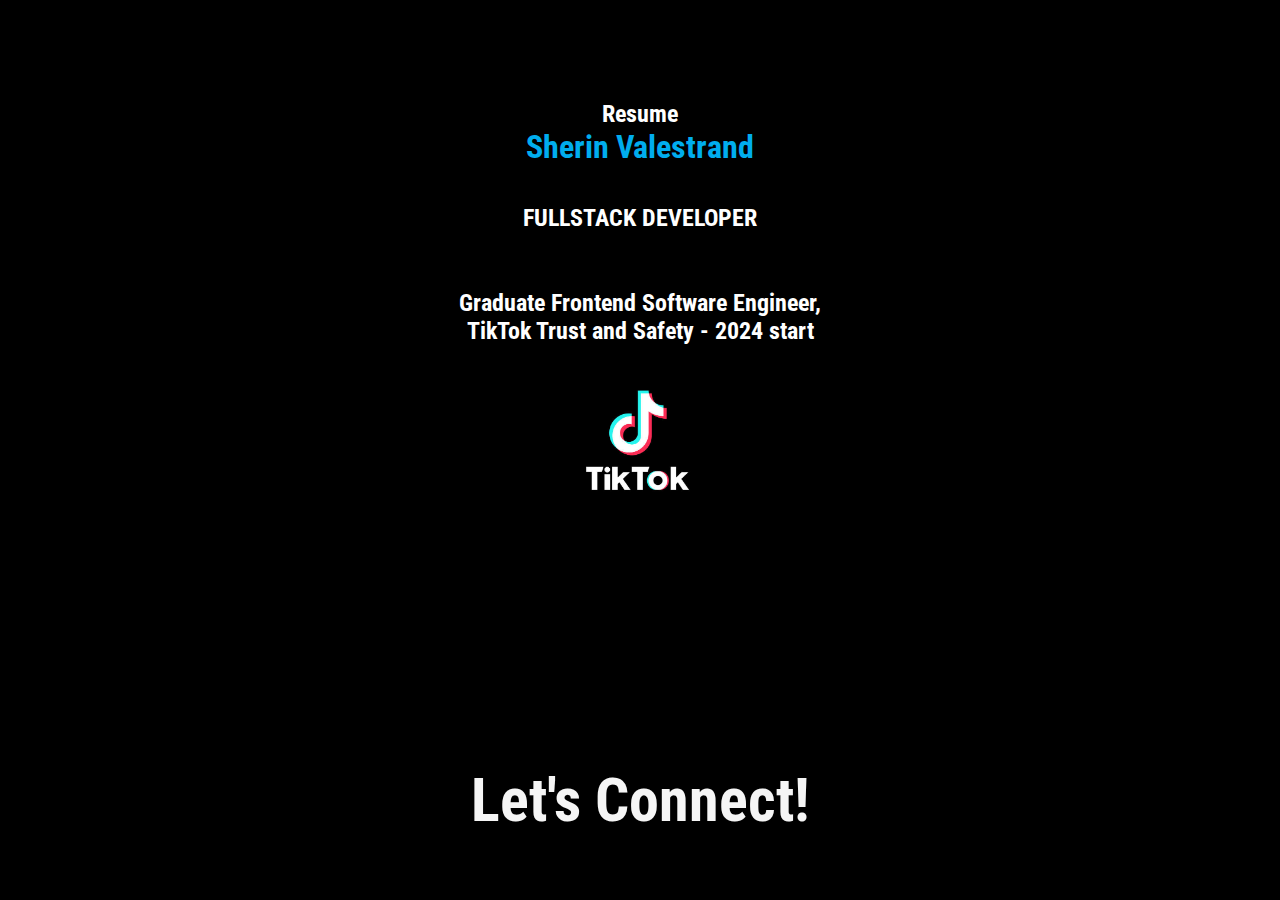
<file: index.html>
<!DOCTYPE html>
<html lang="en">

<head>
    <meta charset="UTF-8">
    <meta name="viewport" content="width=device-width, initial-scale=1.0">
    <title>CV - Sherin Valestrand</title>
    <link rel="stylesheet" href="index.css">
    <link rel="stylesheet" href="https://use.fontawesome.com/releases/v5.14.0/css/all.css"
        integrity="sha384-HzLeBuhoNPvSl5KYnjx0BT+WB0QEEqLprO+NBkkk5gbc67FTaL7XIGa2w1L0Xbgc" crossorigin="anonymous">
    <link rel="preconnect" href="https://fonts.gstatic.com">
    <link
        href="https://fonts.googleapis.com/css2?family=Roboto+Condensed:ital,wght@0,300;0,400;0,700;1,300;1,400&display=swap"
        rel="stylesheet">
</head>

<body>
   
        <header>
            <a href="./start.html">
                <h2>Resume</h2>
                <h1>Sherin Valestrand</h1>
                <br><br>
                <h2>FULLSTACK DEVELOPER</h2><br><br>
               <br> 
                <h2>
                    Graduate Frontend Software Engineer, <br> TikTok Trust and Safety - 2024 start
                </h2>
                <br>
                <img id="pic" src="./tiktok.png"></img>
                <br>
                <h2><i class="fas fa-mouse-pointer"></i></h2>
                
               
            </a>
        </header>
   

    <footer>
        <a id="white" href="./start.html">Let's Connect!</a>
    </footer>
</body>

</html>
</file>
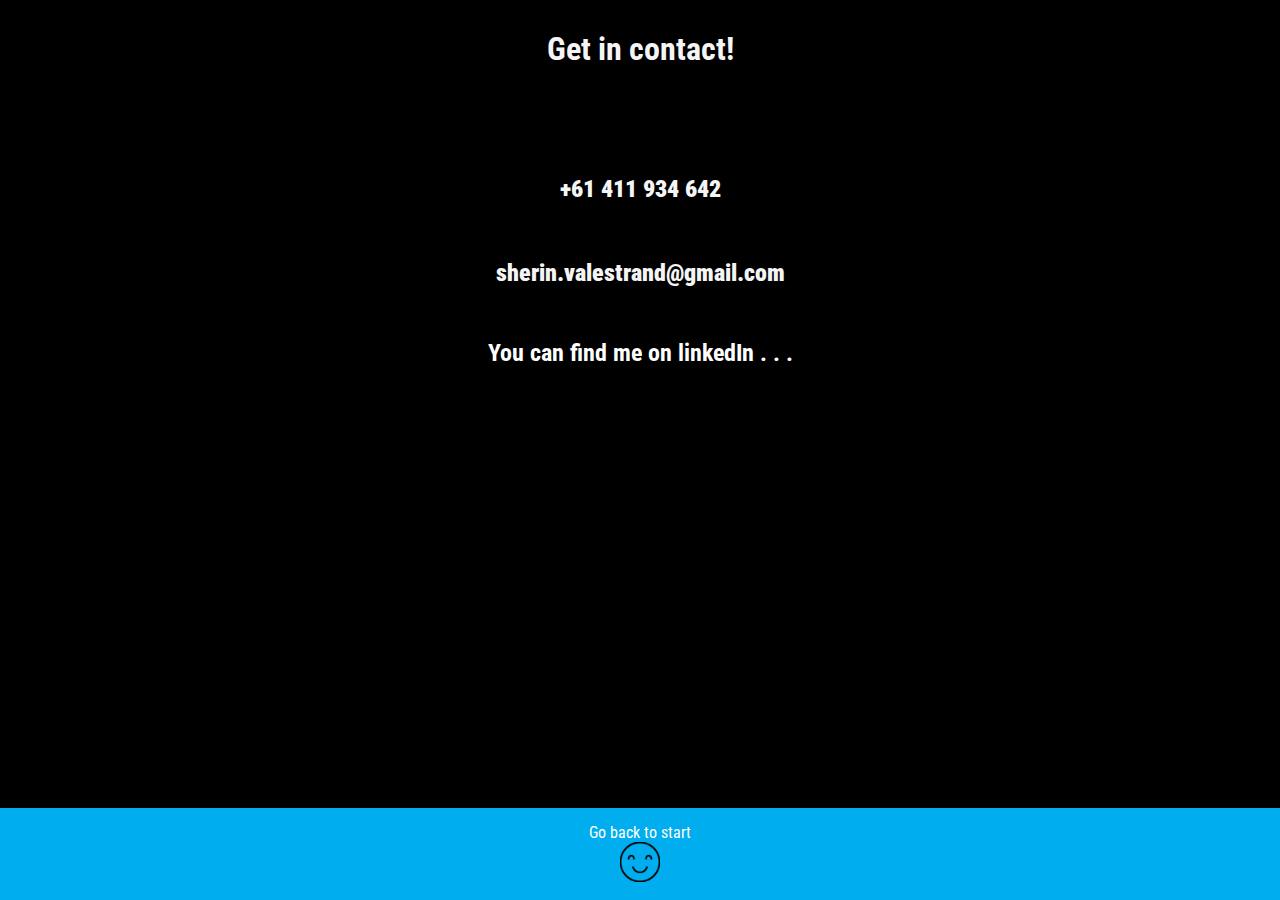
<file: contact.html>
<!DOCTYPE html>
<html lang="en">
<head>
    <meta charset="UTF-8">
    <meta name="viewport" content="width=device-width, initial-scale=1.0">
    <title>Contact Me!</title>

    <link rel="stylesheet" href="https://use.fontawesome.com/releases/v5.14.0/css/all.css" integrity="sha384-HzLeBuhoNPvSl5KYnjx0BT+WB0QEEqLprO+NBkkk5gbc67FTaL7XIGa2w1L0Xbgc" crossorigin="anonymous">
    <link rel="preconnect" href="https://fonts.gstatic.com">
    <link href="https://fonts.googleapis.com/css2?family=Roboto+Condensed:ital,wght@0,300;0,400;0,700;1,300;1,400&display=swap" rel="stylesheet">
    <link rel="stylesheet" href="./contact.css">
    <link rel="stylesheet" href="https://use.fontawesome.com/releases/v5.14.0/css/all.css" integrity="sha384-HzLeBuhoNPvSl5KYnjx0BT+WB0QEEqLprO+NBkkk5gbc67FTaL7XIGa2w1L0Xbgc" crossorigin="anonymous">

</head>
<body id="img">
   <header>
       <h1>Get in contact! <i class="far fa-paper-plane"></i></h1>
</header>
<main id="pic">
    <br><br>
    <h2>
<i class="fas fa-phone-square-alt"></i>
<br>
    <b> +61 411 934 642</b>
   
<br><br> 
    <i class="far fa-envelope"></i> <br>
   
    <b>sherin.valestrand@gmail.com</b>
    <br><br>
    <a href="https://www.linkedin.com/in/sherin-valestrand-bb9a9b1bb/?originalSubdomain=se">
    <i class="fab fa-linkedin"></i>
    <p> You can find me on linkedIn . . .  <i class="fas fa-mouse-pointer"></i></p
    ></a>
<br>

</h2>

<div class="main"></div> 
</main>


<footer>
    <a href="./start.html">Go back to start <br>
    <img src="./smiley.png" alt="" style="width: 5%;">
  </a>
</footer>
</body>
</html>
</file>
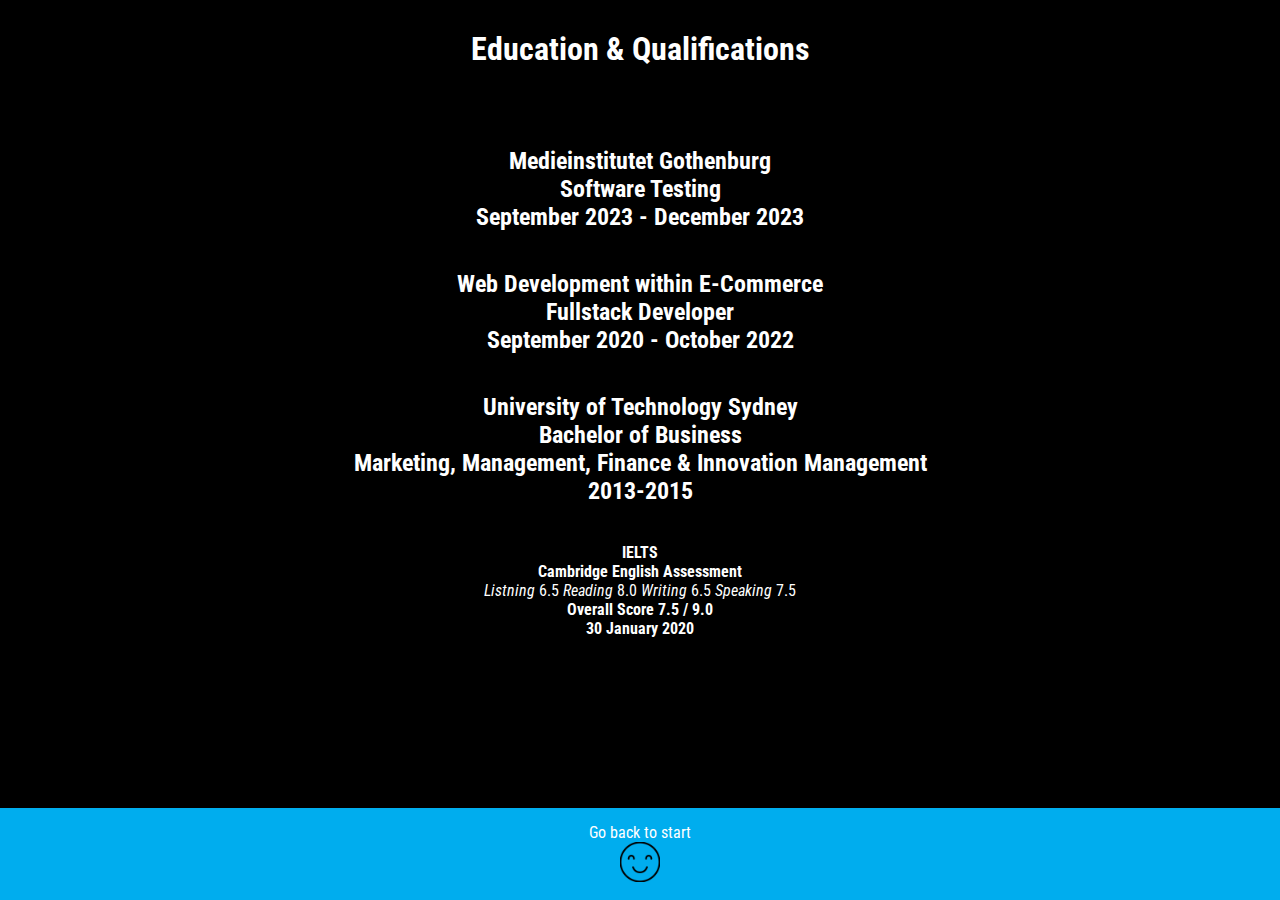
<file: education.html>
<!DOCTYPE html>
<html lang="en">
<head>
    <meta charset="UTF-8">
    <meta name="viewport" content="width=device-width, initial-scale=1.0">
    <title>Education & Qualifications</title>
    <link rel="stylesheet" href="./education.css">
    <link rel="stylesheet" href="https://use.fontawesome.com/releases/v5.14.0/css/all.css" integrity="sha384-HzLeBuhoNPvSl5KYnjx0BT+WB0QEEqLprO+NBkkk5gbc67FTaL7XIGa2w1L0Xbgc" crossorigin="anonymous">
    <link rel="preconnect" href="https://fonts.gstatic.com">
    <link href="https://fonts.googleapis.com/css2?family=Roboto+Condensed:ital,wght@0,300;0,400;0,700;1,300;1,400&display=swap" rel="stylesheet">
</head>
<body>
<main>
    <div class="center"> 
        <h1 class="margin">Education & Qualifications</h1>
    </div>
     <br><br>
    <div>
        <a class="greenHover center" href="https://medieinstitutet.se/utbildningar/mjukvarutestning/">
            <h2 id="noMargin">
                Medieinstitutet Gothenburg <br> 
                Software Testing <br>
                September 2023 -  December 2023 <br>
                <i class="fas fa-graduation-cap"></i>
            </h2>
        </a>
    </div>
    <br>
    <div>
        <a class="greenHover center" href="https://medieinstitutet.se/utbildningar/webbutvecklare-inom-e-handel/">
            <h2 id="noMargin">
                Web Development within E-Commerce <br>
                Fullstack Developer <br>
                September 2020 -  October 2022 <br>
                <i class="fas fa-graduation-cap"></i>
            </h2>
        </a>
    </div>
  
   <br>
    <div>
        <a class="blueHover center" href="https://www.uts.edu.au/about/uts-business-school">
            <h2 id="noMargin">
                University of Technology Sydney <br> 
                Bachelor of Business <br> 
                Marketing, Management, Finance & Innovation Management <br>
                2013-2015 <br>
                <i class="fas fa-graduation-cap"></i>
            </h2>
        </a>
    </div>  
<br><br>
    <div class="center">
        <a href="https://www.ielts.org/for-test-takers/results">
            <b>IELTS</b><br>
            <b>Cambridge English Assessment</b><br>
            <em>Listning</em> 6.5 <em>Reading</em> 8.0 <em>Writing</em> 6.5 <em>Speaking</em> 7.5
            <br>
            <b>Overall Score 7.5 / 9.0</b><br>
            <b>30 January 2020</b>
        </a>
    </div>
</main>
 
<footer>
    <a href="./start.html">Go back to start <br>
    <img src="./smiley.png" alt="" style="width: 5%;">
  </a>
</footer>
</body>
</html>
</file>
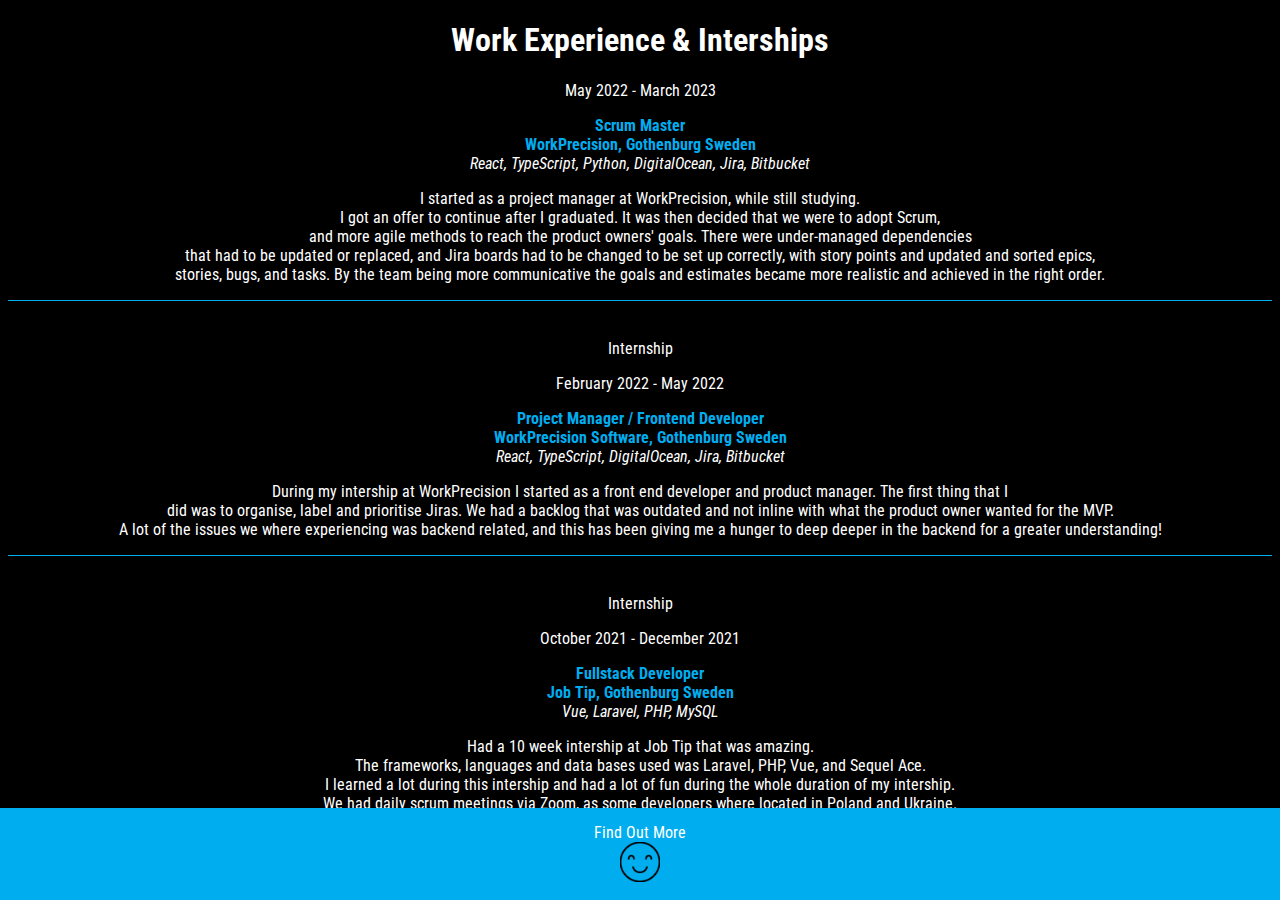
<file: experience.html>
<!DOCTYPE html>
<html lang="en">
<head>
    <meta charset="UTF-8">
    <meta name="viewport" content="width=device-width, initial-scale=1.0">
    <title>Experience</title>
  
    <link rel="stylesheet" href="./experience.css">
    <link rel="stylesheet" href="https://use.fontawesome.com/releases/v5.14.0/css/all.css" integrity="sha384-HzLeBuhoNPvSl5KYnjx0BT+WB0QEEqLprO+NBkkk5gbc67FTaL7XIGa2w1L0Xbgc" crossorigin="anonymous">
    <link rel="preconnect" href="https://fonts.gstatic.com">
    <link href="https://fonts.googleapis.com/css2?family=Roboto+Condensed:ital,wght@0,300;0,400;0,700;1,300;1,400&display=swap" rel="stylesheet">
    
    
</head>
<body>
  <div class="center">
    <h1>Work Experience & Interships</h1>
</div>
 

        <p>May 2022 - March 2023 </p>
        <b class="blue">Scrum Master <br> WorkPrecision, Gothenburg Sweden</b> <br>
        <em>React, TypeScript, Python, DigitalOcean, Jira, Bitbucket </em>
        <p>I started as a project manager at WorkPrecision, while still studying.<br> I got an offer to continue after I graduated. It was then decided that we were to adopt Scrum,<br> and more agile methods to reach the product owners' goals. 
          
          There were under-managed dependencies<br> that had to be updated or replaced, and Jira boards had to be changed to be set up correctly, with story points and updated and sorted epics,<br> stories, bugs, and tasks. By the team being more communicative the goals and estimates became more realistic and achieved in the right order. 
        </p>
        <div class="line"></div> 
        <br><br>
        <div>Internship</div>
          <p>February 2022 - May 2022</p>
          <b class="blue">Project Manager / Frontend Developer <br>WorkPrecision Software, Gothenburg Sweden</b> <br>
          <em>React, TypeScript, DigitalOcean, Jira, Bitbucket </em>
          <p>During my intership at WorkPrecision I started as a front end developer and product manager. The first thing that I <br>did was to organise, label and prioritise Jiras. We had a backlog that was outdated and not inline with what the product owner wanted for the MVP. <br>
          A lot of the issues we where experiencing was backend related, and this has been giving me a hunger to deep deeper in the backend for a greater understanding!
          </p>
          <div class="line"></div> 
          <br><br>  
          <div>Internship</div>    
            <p>October 2021 - December 2021</p>
            <b class="blue"> Fullstack Developer <br> Job Tip, Gothenburg Sweden</b><br>
            <em>Vue, Laravel, PHP, MySQL</em>
            <p>Had a 10 week intership at Job Tip that was amazing. <br> The frameworks, languages and data bases used was Laravel, PHP, Vue, and Sequel Ace.
              <br>I learned a lot during this intership and had a lot of fun during the whole duration of my intership. 
              <br>We had daily scrum meetings via Zoom, as some developers where located in Poland and Ukraine. 
            </p>
            <div class="line"></div>   
           
         
   
        </div>
<div class="main"></div>
<footer>
    <a href="./start.html">Find Out More <br>
    <img src="./smiley.png" alt="" style="width: 5%;">
  </a>
</footer>
</body>
</html>
</file>
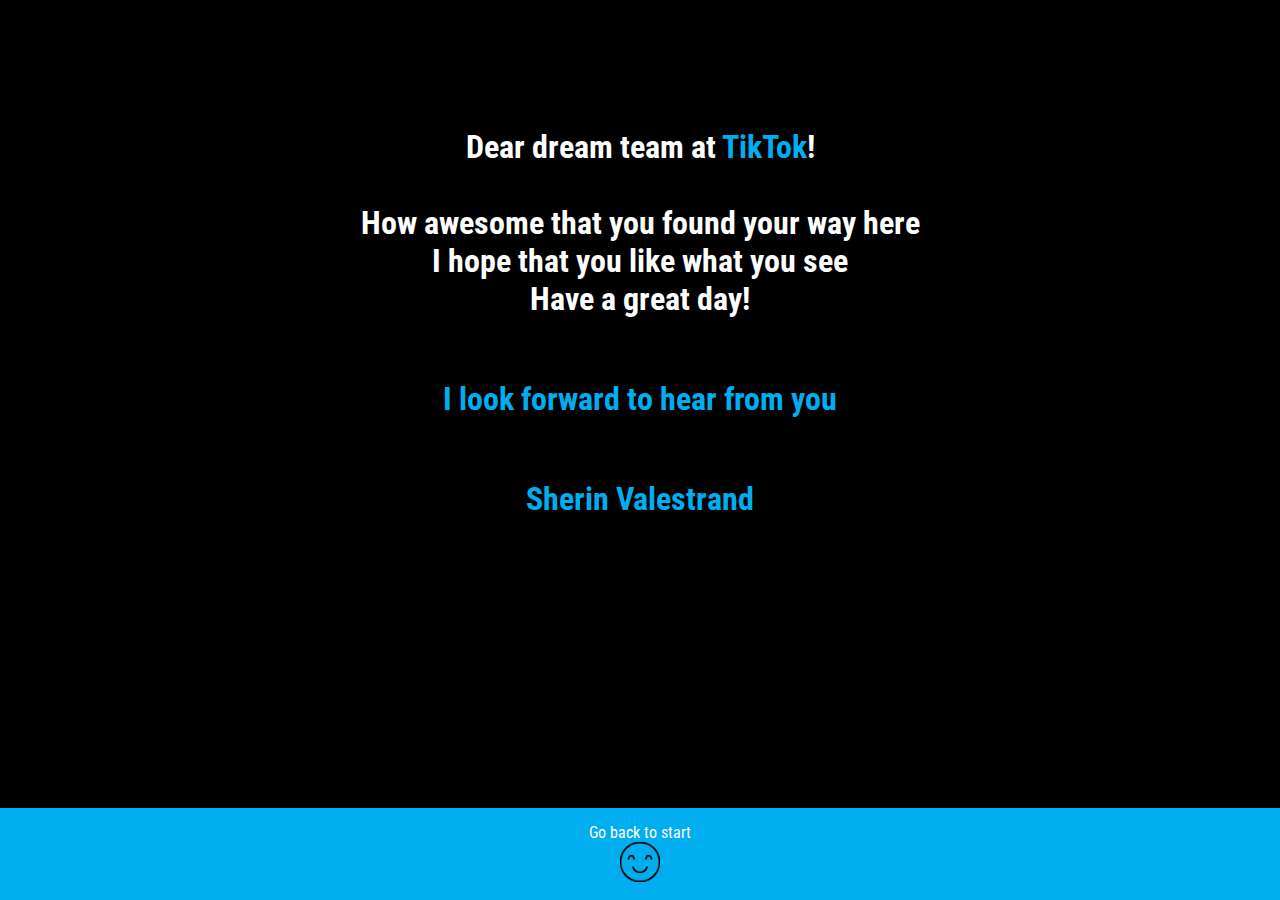
<file: profil.html>
<!DOCTYPE html>
<html lang="en">
<head>
    <meta charset="UTF-8">
    <meta name="viewport" content="width=device-width, initial-scale=1.0">
    <title>Profil</title>
   
    <link rel="stylesheet" href="./profil.css">
    <link rel="stylesheet" href="https://use.fontawesome.com/releases/v5.14.0/css/all.css" integrity="sha384-HzLeBuhoNPvSl5KYnjx0BT+WB0QEEqLprO+NBkkk5gbc67FTaL7XIGa2w1L0Xbgc" crossorigin="anonymous">
    <link rel="preconnect" href="https://fonts.gstatic.com">
    <link href="https://fonts.googleapis.com/css2?family=Roboto+Condensed:ital,wght@0,300;0,400;0,700;1,300;1,400&display=swap" rel="stylesheet">
</head>
<body id="profilBakgrund">

<div class="mainDiv">
  <main>
    <section>
        <br><br><br>
        <h1>Dear dream team at <span id="green">TikTok</span>!
            <i class="far fa-grin-beam"></i>
            <br><br> 
        How awesome that you found your way here <br> 
        I hope that you like what you see <br> 
        Have a great day!</h1><br>
        <h1 id="green">I look forward to hear from you</h1>
        <h1><i class="fas fa-sun"></i></h1><br>
        <h1 id="green">Sherin Valestrand</h1>

    </section> 
</main>


<footer>
    <a href="./start.html"> Go back to start<br>
    <img src="./smiley.png" alt="" style="width: 5%;">
  </a>
</footer>
</body>
</html>
</file>
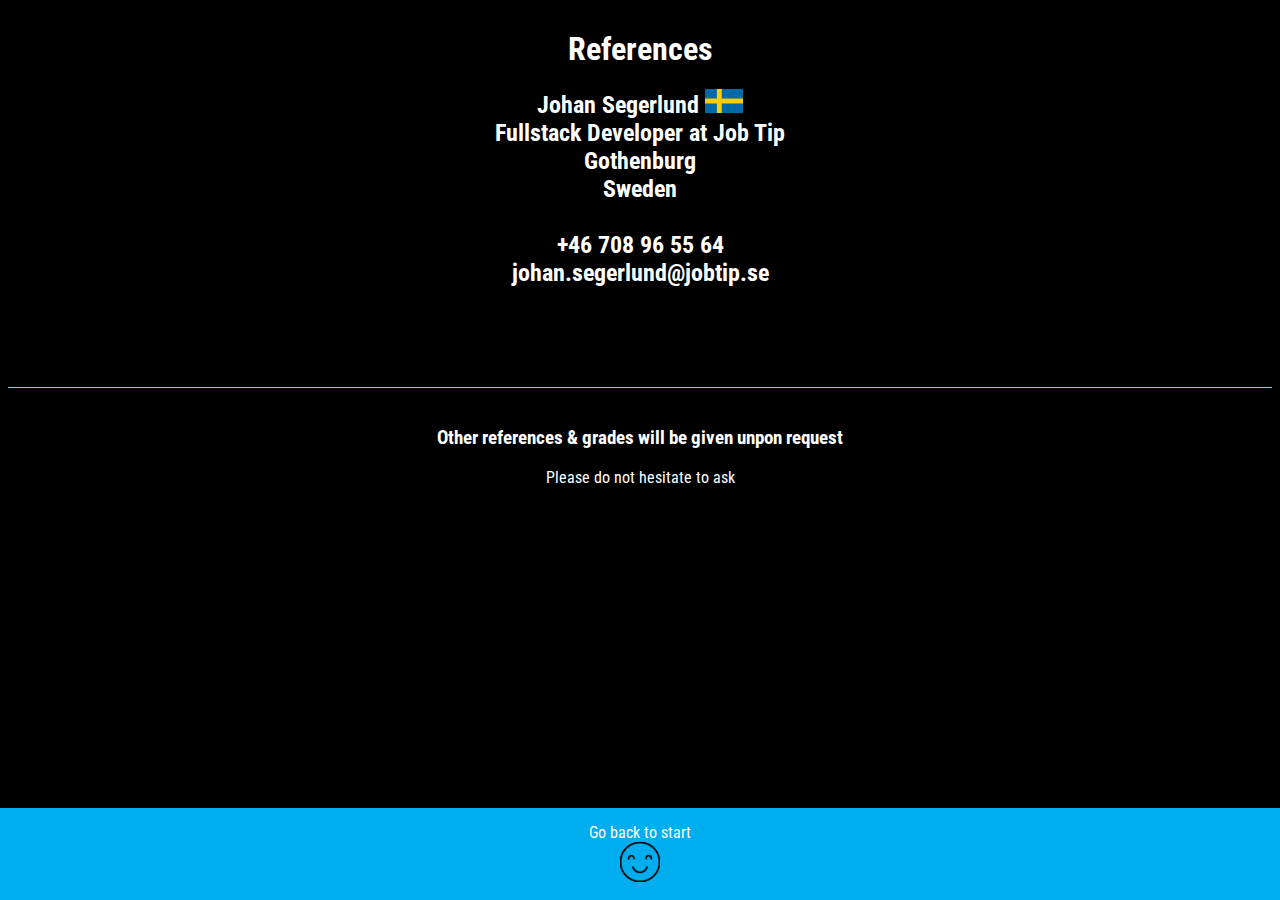
<file: references.html>
<!DOCTYPE html>
<html lang="en">
<head>
    <meta charset="UTF-8">
    <meta name="viewport" content="width=device-width, initial-scale=1.0">
    <title>References</title>
    <link rel="stylesheet" href="./references.css">
    <link rel="stylesheet" href="https://use.fontawesome.com/releases/v5.14.0/css/all.css" integrity="sha384-HzLeBuhoNPvSl5KYnjx0BT+WB0QEEqLprO+NBkkk5gbc67FTaL7XIGa2w1L0Xbgc" crossorigin="anonymous">
    <link rel="preconnect" href="https://fonts.gstatic.com">
    <link href="https://fonts.googleapis.com/css2?family=Roboto+Condensed:ital,wght@0,300;0,400;0,700;1,300;1,400&display=swap" rel="stylesheet">
    
</head>
<body>
    <main>
        <div class="reference center">
            <h1>References</h1>
            <a href="http://jobtip.com">
                <h2>Johan Segerlund <img src="./swe.png" alt="" style="height: 50%;" width="3%" margin-left="4px">
                <br>
            Fullstack Developer at Job Tip <br> Gothenburg<br> 
            Sweden<br><br>
            <i class="fas fa-phone-square-alt"></i> +46 708 96 55 64 <br>
            <i class="far fa-envelope"></i> johan.segerlund@jobtip.se


            </h2></a>
        </div>
    <div class="line"></div>
        <br>
        <div id="space" class="center"> 
            <h3>Other references & grades will be given unpon request</h3>
            <p>Please do not hesitate to ask</p>
        </div>

    <div class="main"></div> 
</main>

<footer>
    <a href="./start.html">Go back to start <br>
    <img src="./smiley.png" alt="" style="width: 5%;">
  </a>
</footer>  
</body>
</html>
</file>
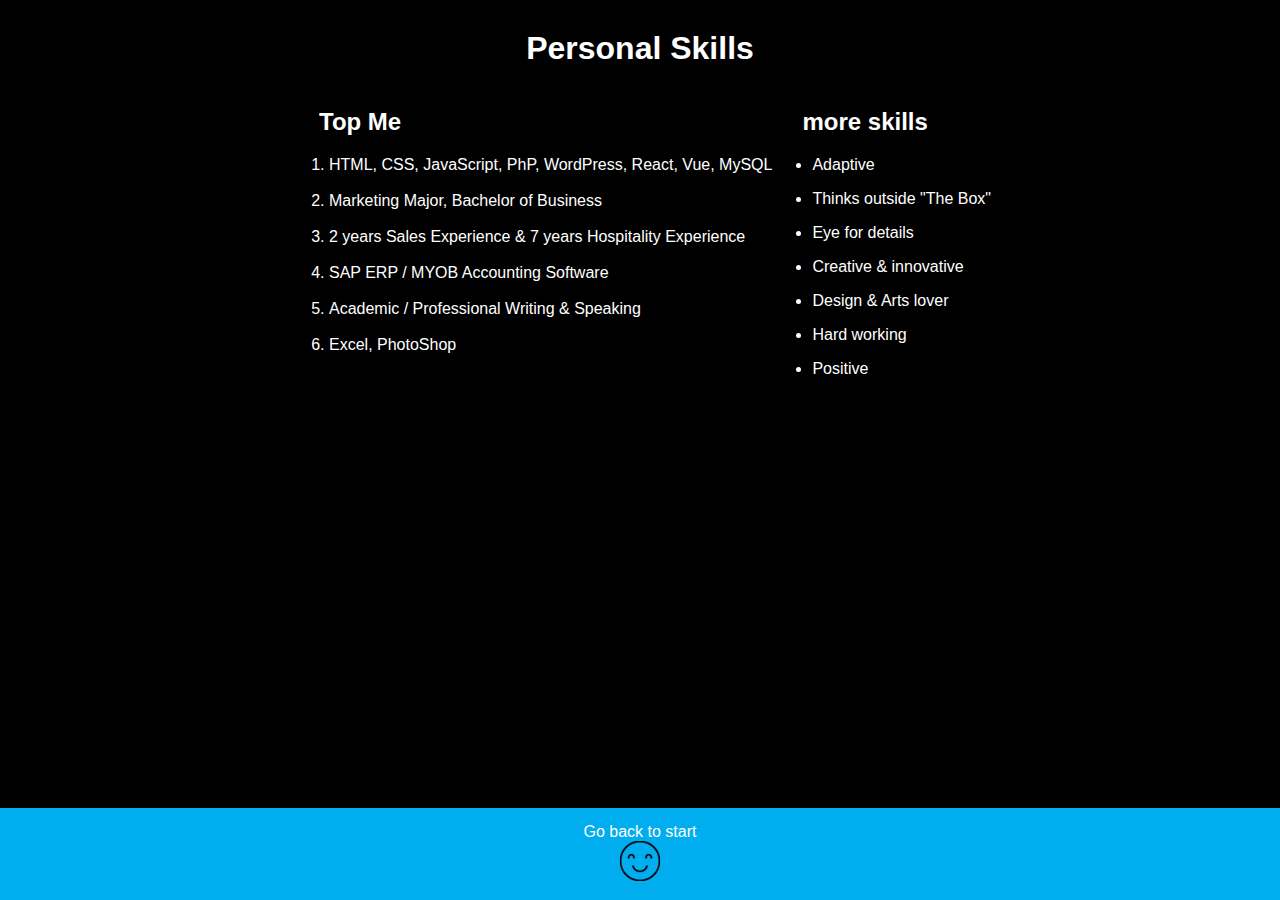
<file: skills.html>
<!DOCTYPE html>
<html lang="en">
<head>
    <meta charset="UTF-8">
    <meta name="viewport" content="width=device-width, initial-scale=1.0">
    <title>Skills</title>

    <link rel="stylesheet" href="./skills.css">
</head>
<body>
     
     <h1>Personal Skills</h1> 

     <div class="flex">
        <section class="left">
            <div id="topThree"><h2>Top Me</h2></div>
            <ol>
                <li>HTML, CSS, JavaScript, PhP, WordPress, React, Vue, MySQL</li>
           <br> <li>Marketing Major, Bachelor of Business</li>
           <br><li>2 years Sales Experience & 7 years Hospitality Experience</li>   
           <br> <li>SAP ERP / MYOB Accounting Software</li>
           <br> <li>Academic / Professional Writing & Speaking</li>
           <br> <li>Excel, PhotoShop</li>
        </ol>
        </section>
        
        <section class="right"> 
            <div id="lista"><h2>more skills</h2></div>
            <ul><li>Adaptive</li></ul>
            <ul><li>Thinks outside "The Box"</li></ul>
            <ul><li>Eye for details</li></ul>
            <ul><li>Creative & innovative</li></ul>
            <ul><li>Design & Arts lover</li></ul>
            <ul><li>Hard working</li></ul>
            <ul><li>Positive</li></ul>

        </section>
    </div>
    </div>
    </section>

    <div class="main">
        
    </div>

    <footer>
        <a href="./start.html">Go back to start <br>
        <img src="./smiley.png" alt="" style="width: 5%;">
      </a>
    </footer>
</body>
</html>
</file>
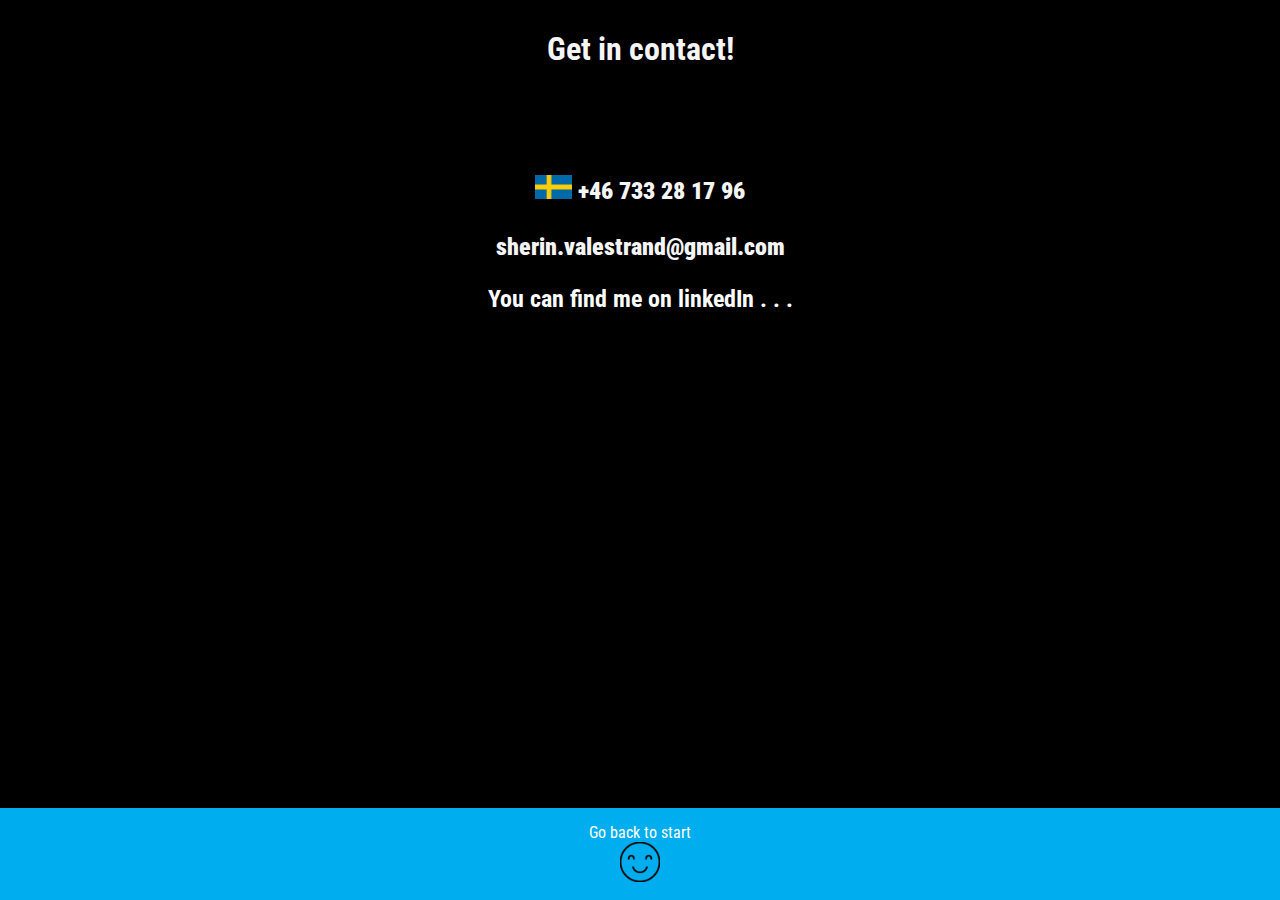
<file: html/contact.html>
<!DOCTYPE html>
<html lang="en">
<head>
    <meta charset="UTF-8">
    <meta name="viewport" content="width=device-width, initial-scale=1.0">
    <title>Contact Me!</title>

    <link rel="stylesheet" href="https://use.fontawesome.com/releases/v5.14.0/css/all.css" integrity="sha384-HzLeBuhoNPvSl5KYnjx0BT+WB0QEEqLprO+NBkkk5gbc67FTaL7XIGa2w1L0Xbgc" crossorigin="anonymous">
    <link rel="preconnect" href="https://fonts.gstatic.com">
    <link href="https://fonts.googleapis.com/css2?family=Roboto+Condensed:ital,wght@0,300;0,400;0,700;1,300;1,400&display=swap" rel="stylesheet">
    <link rel="stylesheet" href="/css/contact.css">
    <link rel="stylesheet" href="https://use.fontawesome.com/releases/v5.14.0/css/all.css" integrity="sha384-HzLeBuhoNPvSl5KYnjx0BT+WB0QEEqLprO+NBkkk5gbc67FTaL7XIGa2w1L0Xbgc" crossorigin="anonymous">

</head>
<body id="img">
   <header>
       <h1>Get in contact! <i class="far fa-paper-plane"></i></h1>
</header>
<main id="pic">
    <br><br>
    <h2>
<i class="fas fa-phone-square-alt"></i>
<br>
    <img src="/assets/swe.png" alt="" style="height: 50%;" width="3%%"> <b> +46 733 28 17 96</b>
   
<br><br> 
    <i class="far fa-envelope"></i> 
   
    <b>sherin.valestrand@gmail.com</b>
    
    <a href="https://www.linkedin.com/in/sherin-valestrand-3233741a1/">
    <i class="fab fa-linkedin"></i>
    <p> You can find me on linkedIn . . .  <i class="fas fa-mouse-pointer"></i></p
    ></a>
<br>

</h2>

<div class="main"></div> 
</main>


<footer>
    <a href="/html/start.html">Go back to start <br>
    <img src="/assets/smiley.png" alt="" style="width: 5%;">
  </a>
</footer>
</body>
</html>
</file>
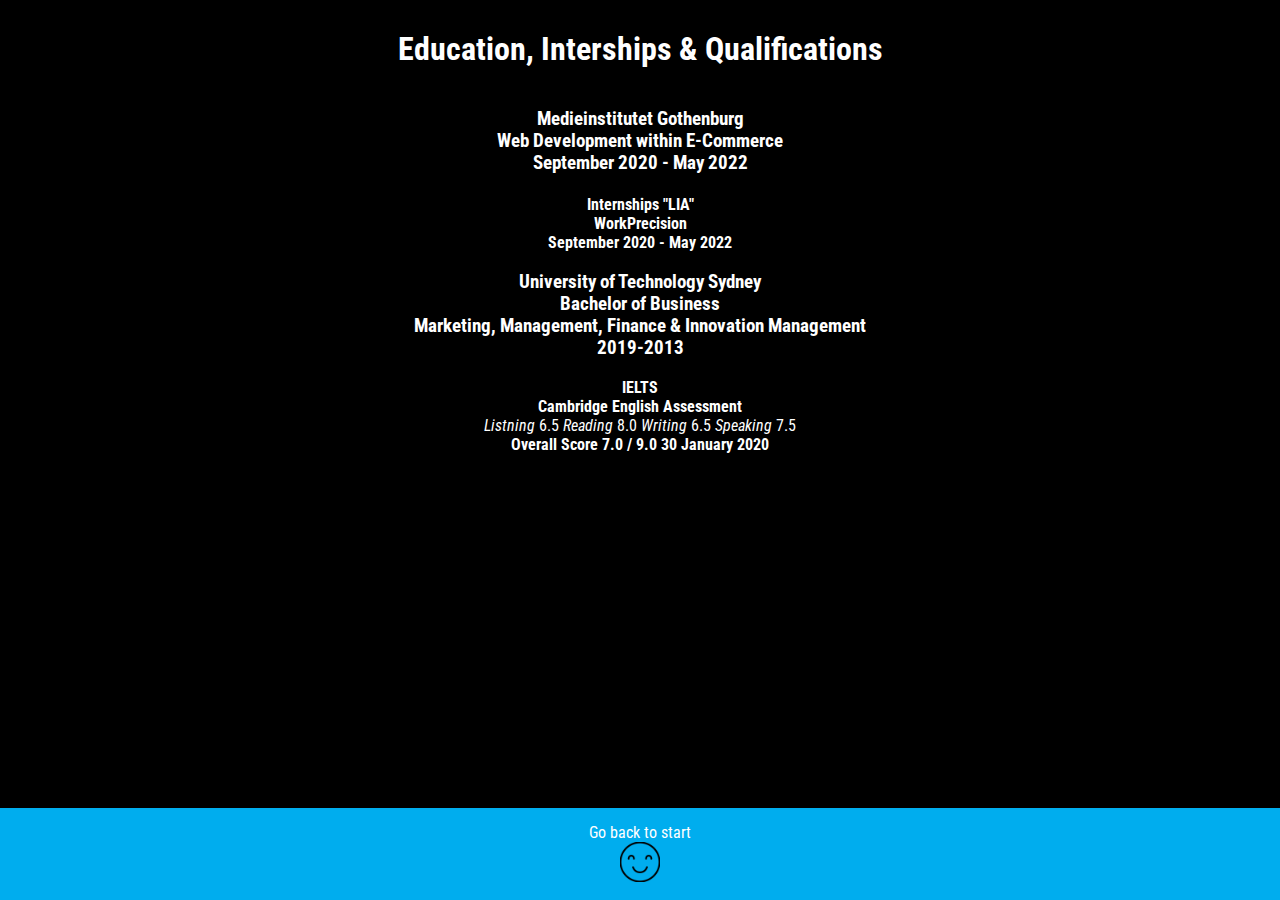
<file: html/education.html>
<!DOCTYPE html>
<html lang="en">
<head>
    <meta charset="UTF-8">
    <meta name="viewport" content="width=device-width, initial-scale=1.0">
    <title>Education & Qualifications</title>
    <link rel="stylesheet" href="/css/education.css">
    <link rel="stylesheet" href="https://use.fontawesome.com/releases/v5.14.0/css/all.css" integrity="sha384-HzLeBuhoNPvSl5KYnjx0BT+WB0QEEqLprO+NBkkk5gbc67FTaL7XIGa2w1L0Xbgc" crossorigin="anonymous">
    <link rel="preconnect" href="https://fonts.gstatic.com">
    <link href="https://fonts.googleapis.com/css2?family=Roboto+Condensed:ital,wght@0,300;0,400;0,700;1,300;1,400&display=swap" rel="stylesheet">
</head>
<body>
<main>
    <div class="center"> 
        <h1 class="margin">Education, Interships & Qualifications</h1>
    </div>
 
    <div>
        <a class="greenHover center" href="https://medieinstitutet.se/utbildningar/webbutvecklare-inom-e-handel/">
            <h3 id="noMargin">
                Medieinstitutet Gothenburg <br> 
                Web Development within E-Commerce <br>
                September 2020 -  May 2022 <br>
                <i class="fas fa-graduation-cap"></i>
            </h3>
        </a>
    </div>
    <div>
        <a class="greenHover center" href="https://medieinstitutet.se/utbildningar/webbutvecklare-inom-e-handel/">
            <h4 id="noMargin">
                Internships "LIA" <br> 
                WorkPrecision <br>
                September 2020 -  May 2022 <br>
                <i class="fas fa-graduation-cap"></i>
            </h3>
        </a>
       
    </div>
   
    <div>
        <a class="blueHover center" href="https://www.uts.edu.au/about/uts-business-school">
            <h3>
            University of Technology Sydney <br> 
            Bachelor of Business <br> 
            Marketing, Management, Finance & Innovation Management <br>
            2019-2013 <br>
            <i class="fas fa-graduation-cap"></i>
            </h3>
        </a>
    </div>  

    <div class="center">
        <a href="https://www.ielts.org/for-test-takers/results">
            <b>IELTS</b><br>
            <b>Cambridge English Assessment</b><br>
            <em>Listning</em> 6.5 <em>Reading</em> 8.0 <em>Writing</em> 6.5 <em>Speaking</em> 7.5
            <br>
            <b>Overall Score 7.0 / 9.0</b>
            <b>30 January 2020</b>
        </a>
    </div>
</main>
 
<footer>
    <a href="/html/start.html">Go back to start <br>
    <img src="/assets/smiley.png" alt="" style="width: 5%;">
  </a>
</footer>
</body>
</html>
</file>
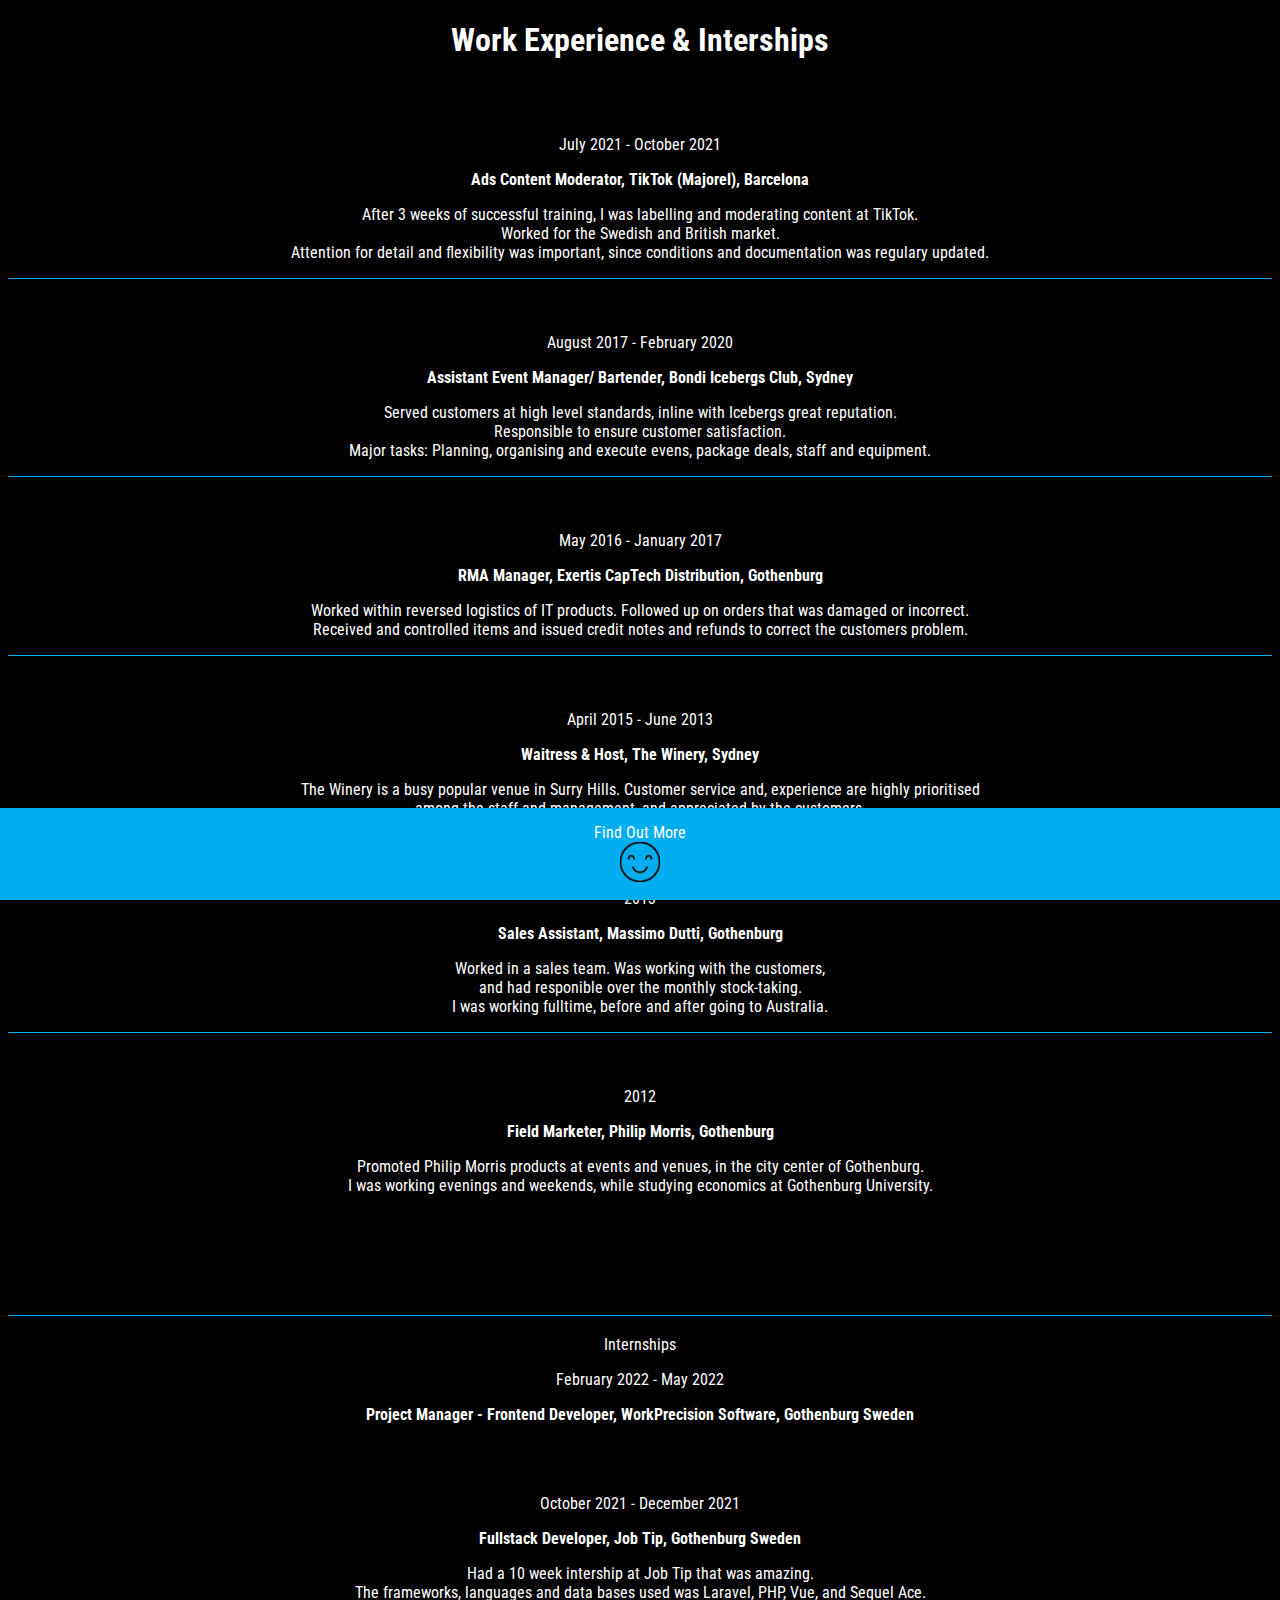
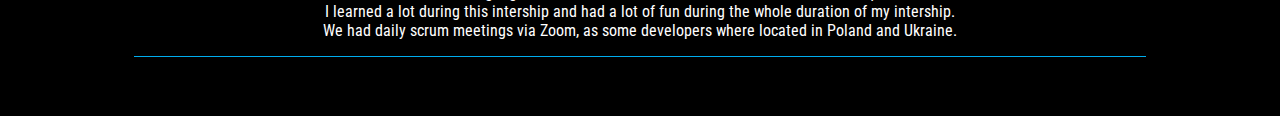
<file: html/experience.html>
<!DOCTYPE html>
<html lang="en">
<head>
    <meta charset="UTF-8">
    <meta name="viewport" content="width=device-width, initial-scale=1.0">
    <title>Experience</title>
  
    <link rel="stylesheet" href="/css/experience.css">
    <link rel="stylesheet" href="https://use.fontawesome.com/releases/v5.14.0/css/all.css" integrity="sha384-HzLeBuhoNPvSl5KYnjx0BT+WB0QEEqLprO+NBkkk5gbc67FTaL7XIGa2w1L0Xbgc" crossorigin="anonymous">
    <link rel="preconnect" href="https://fonts.gstatic.com">
    <link href="https://fonts.googleapis.com/css2?family=Roboto+Condensed:ital,wght@0,300;0,400;0,700;1,300;1,400&display=swap" rel="stylesheet">
    
    
</head>
<body>
  <div class="center">
    <h1>Work Experience & Interships</h1>
</div>
   <br><br>
        <p>July 2021 - October 2021</p>
        <b>Ads Content Moderator, TikTok (Majorel), Barcelona</b>
        <p>After 3 weeks of successful training, I was labelling and moderating content at TikTok. <br> Worked for the Swedish and British market. 
          <br>Attention for detail and flexibility was important, since conditions and documentation was regulary updated.
        </p>
        <div class="line"></div>   
        <br><br>
            <p>August 2017 - February  2020</p>
            <b>Assistant Event Manager/ Bartender, Bondi Icebergs Club, Sydney</b>
            <p>Served customers at high level standards, inline with Icebergs great reputation. <br> Responsible to ensure customer satisfaction. 
              <br>Major tasks: Planning, organising and execute evens, package deals, staff and equipment.
            </p>
            <div class="line"></div>
            <br><br>
            <p>May 2016 - January 2017</p>
            <b>RMA Manager, Exertis CapTech Distribution, Gothenburg</b>
            <p>Worked within reversed logistics of IT products.  Followed up on orders that was damaged or incorrect. <br> Received and controlled items and issued credit notes and refunds to correct the customers problem.</p>
            <div class="line"></div>
            </em>
            <br><br>
            <p>April 2015 - June 2013</p>
            <b>Waitress & Host, The Winery, Sydney</b>
            <p>The Winery is a busy popular venue in Surry Hills. Customer service and, experience are highly 
                prioritised <br> among the staff and management, and appreciated by the customers. <br> Increased sales and upsetting products was thought
                through competitions and continues training programs.</p>
            
            <div class="line"></div>
            <br>
            <p>2013</p>
            <b>Sales Assistant, Massimo Dutti, Gothenburg</b>
            <p>Worked in a sales team. Was working with the customers,<br> and had responible over the  monthly stock-taking. <br>  I was working fulltime, before and after going to Australia.</p>
            <div class="line"></div>
            <br><br>
            <p>2012</p>
            <b>Field Marketer, Philip Morris, Gothenburg</b>
            <p style="margin-bottom: 120px;">Promoted Philip Morris products at events and venues, in the city center of Gothenburg. <br> I was working evenings and weekends, while studying economics at Gothenburg University. </p>
            <div class="line"></div>
            <br>
          
     
    <div>Internships</div>
    <div id="space">  
      <p>February 2022 - May 2022</p>
      <b>Project Manager - Frontend Developer, WorkPrecision Software, Gothenburg Sweden</b>
      <p>
      </p>
       
      <br><br>      
        <p>October 2021 - December 2021</p>
        <b>Fullstack Developer, Job Tip, Gothenburg Sweden</b>
        <p>Had a 10 week intership at Job Tip that was amazing. <br> The frameworks, languages and data bases used was Laravel, PHP, Vue, and Sequel Ace.
          <br>I learned a lot during this intership and had a lot of fun during the whole duration of my intership. 
          <br>We had daily scrum meetings via Zoom, as some developers where located in Poland and Ukraine. 
        </p>
        <div class="line"></div>   
       
            <br>
        </div>
<div class="main"></div>
<footer>
    <a href="/html/start.html">Find Out More <br>
    <img src="/assets/smiley.png" alt="" style="width: 5%;">
  </a>
</footer>
</body>
</html>
</file>
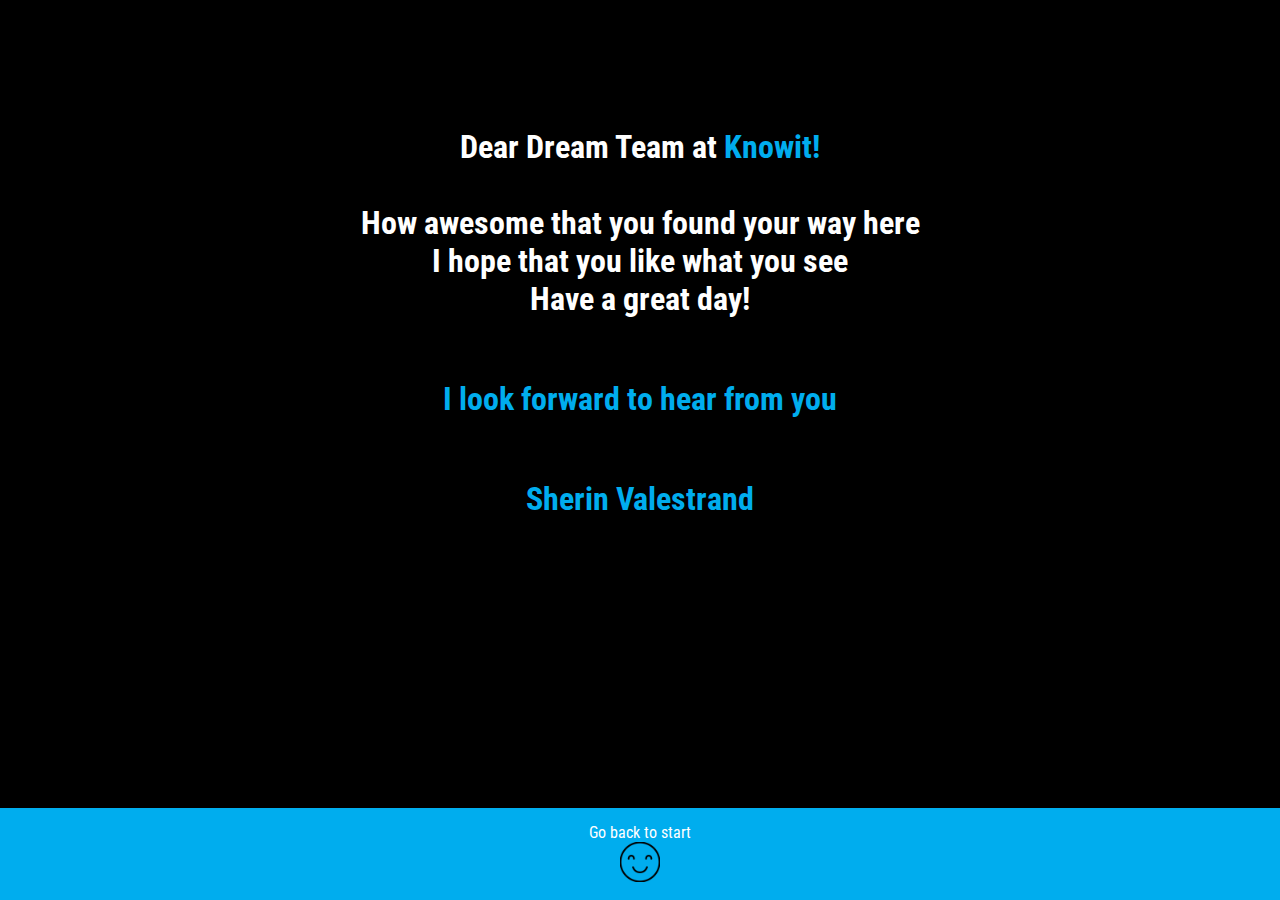
<file: html/profil.html>
<!DOCTYPE html>
<html lang="en">
<head>
    <meta charset="UTF-8">
    <meta name="viewport" content="width=device-width, initial-scale=1.0">
    <title>Profil</title>
   
    <link rel="stylesheet" href="/css/profil.css">
    <link rel="stylesheet" href="https://use.fontawesome.com/releases/v5.14.0/css/all.css" integrity="sha384-HzLeBuhoNPvSl5KYnjx0BT+WB0QEEqLprO+NBkkk5gbc67FTaL7XIGa2w1L0Xbgc" crossorigin="anonymous">
    <link rel="preconnect" href="https://fonts.gstatic.com">
    <link href="https://fonts.googleapis.com/css2?family=Roboto+Condensed:ital,wght@0,300;0,400;0,700;1,300;1,400&display=swap" rel="stylesheet">
</head>
<body id="profilBakgrund">

<div class="mainDiv">
  <main>
    <section>
        <br><br><br>
        <h1>Dear Dream Team at <span id="green">Knowit!</span>
            <i class="far fa-grin-beam"></i>
            <br><br> 
        How awesome that you found your way here <br> 
        I hope that you like what you see <br> 
        Have a great day!</h1><br>
        <h1 id="green">I look forward to hear from you</h1>
        <h1><i class="fas fa-sun"></i></h1><br>
        <h1 id="green">Sherin Valestrand</h1>

    </section> 
</main>


<footer>
    <a href="/html/start.html"> Go back to start<br>
    <img src="/assets/smiley.png" alt="" style="width: 5%;">
  </a>
</footer>
</body>
</html>
</file>
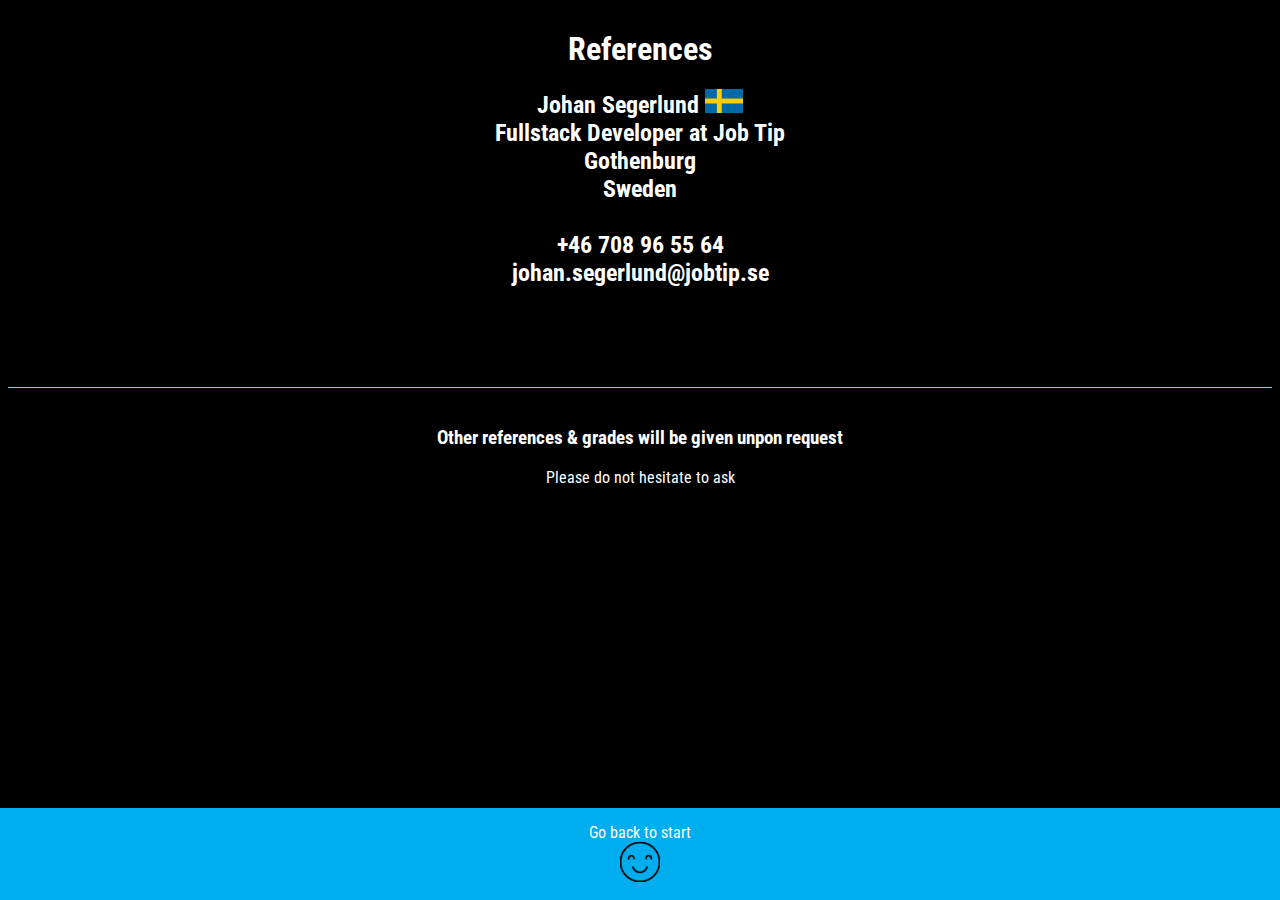
<file: html/references.html>
<!DOCTYPE html>
<html lang="en">
<head>
    <meta charset="UTF-8">
    <meta name="viewport" content="width=device-width, initial-scale=1.0">
    <title>References</title>
    <link rel="stylesheet" href="/css/references.css">
    <link rel="stylesheet" href="https://use.fontawesome.com/releases/v5.14.0/css/all.css" integrity="sha384-HzLeBuhoNPvSl5KYnjx0BT+WB0QEEqLprO+NBkkk5gbc67FTaL7XIGa2w1L0Xbgc" crossorigin="anonymous">
    <link rel="preconnect" href="https://fonts.gstatic.com">
    <link href="https://fonts.googleapis.com/css2?family=Roboto+Condensed:ital,wght@0,300;0,400;0,700;1,300;1,400&display=swap" rel="stylesheet">
    
</head>
<body>
    <main>
        <div class="reference center">
            <h1>References</h1>
            <a href="http://jobtip.com">
                <h2>Johan Segerlund <img src="/assets/swe.png" alt="" style="height: 50%;" width="3%" margin-left="4px">
                <br>
            Fullstack Developer at Job Tip <br> Gothenburg<br> 
            Sweden<br><br>
            <i class="fas fa-phone-square-alt"></i> +46 708 96 55 64 <br>
            <i class="far fa-envelope"></i> johan.segerlund@jobtip.se


            </h2></a>
        </div>
    <div class="line"></div>
        <br>
        <div id="space" class="center"> 
            <h3>Other references & grades will be given unpon request</h3>
            <p>Please do not hesitate to ask</p>
        </div>

    <div class="main"></div> 
</main>

<footer>
    <a href="/html/start.html">Go back to start <br>
    <img src="/assets/smiley.png" alt="" style="width: 5%;">
  </a>
</footer>  
</body>
</html>
</file>
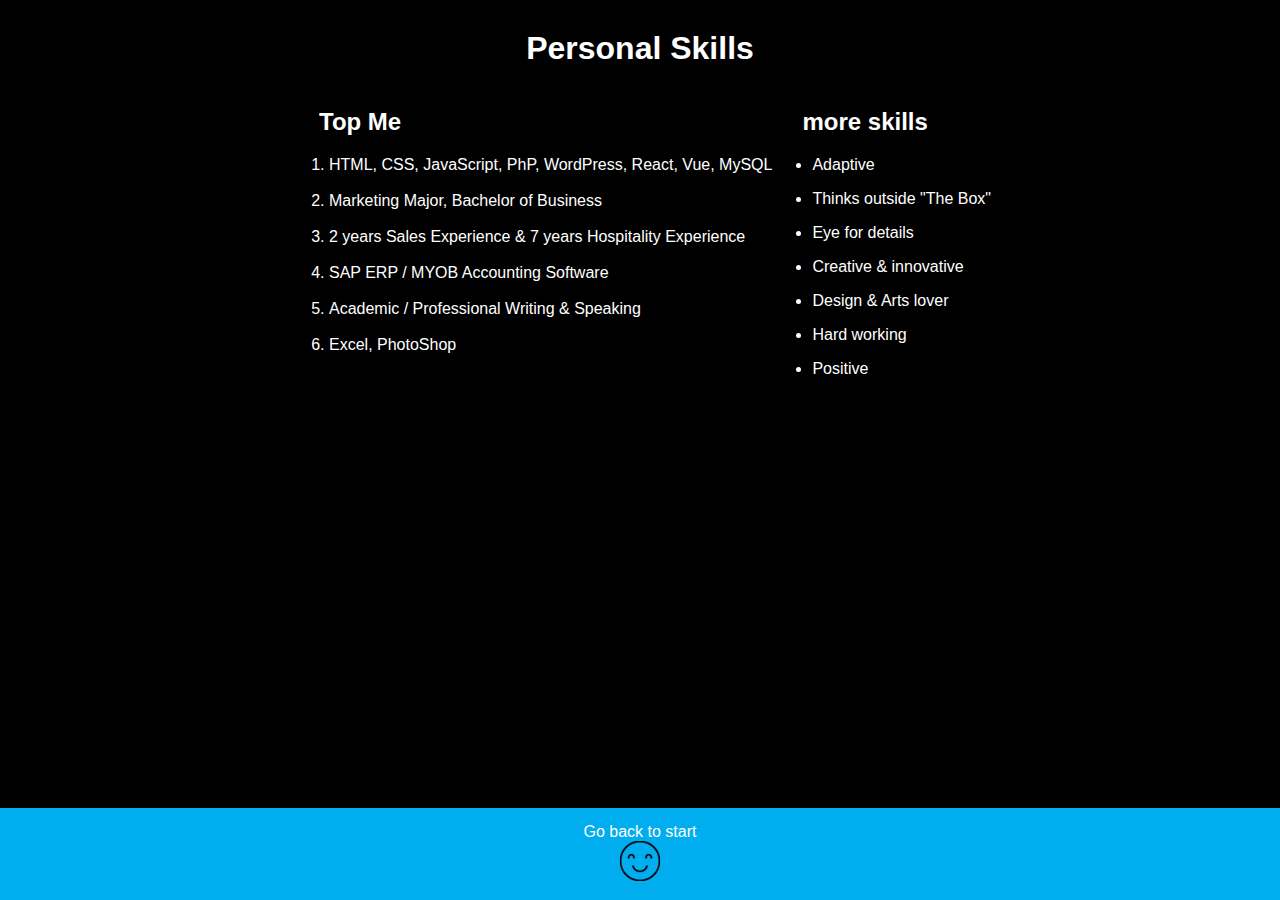
<file: html/skills.html>
<!DOCTYPE html>
<html lang="en">
<head>
    <meta charset="UTF-8">
    <meta name="viewport" content="width=device-width, initial-scale=1.0">
    <title>Skills</title>

    <link rel="stylesheet" href="/css/skills.css">
</head>
<body>
     
     <h1>Personal Skills</h1> 

     <div class="flex">
        <section class="left">
            <div id="topThree"><h2>Top Me</h2></div>
            <ol>
                <li>HTML, CSS, JavaScript, PhP, WordPress, React, Vue, MySQL</li>
           <br> <li>Marketing Major, Bachelor of Business</li>
           <br><li>2 years Sales Experience & 7 years Hospitality Experience</li>   
           <br> <li>SAP ERP / MYOB Accounting Software</li>
           <br> <li>Academic / Professional Writing & Speaking</li>
           <br> <li>Excel, PhotoShop</li>
        </ol>
        </section>
        
        <section class="right"> 
            <div id="lista"><h2>more skills</h2></div>
            <ul><li>Adaptive</li></ul>
            <ul><li>Thinks outside "The Box"</li></ul>
            <ul><li>Eye for details</li></ul>
            <ul><li>Creative & innovative</li></ul>
            <ul><li>Design & Arts lover</li></ul>
            <ul><li>Hard working</li></ul>
            <ul><li>Positive</li></ul>

        </section>
    </div>
    </div>
    </section>

    <div class="main">
        
    </div>

    <footer>
        <a href="/html/start.html">Go back to start <br>
        <img src="/assets/smiley.png" alt="" style="width: 5%;">
      </a>
    </footer>
</body>
</html>
</file>
<file: index.css>
* {
   background-color: black;
   box-sizing: border-box;
   margin: 0px;
   padding: 0px;  
   font-family: 'Roboto Condensed', sans-serif;
  
}
main {
    color: white;
    background-color: black;
  
}

#pic {
    width: 250px;
}

#cpmPic {
    width: 150px;
}

header {
    display: flex;
    justify-content: center;
    text-align: center;
    width: 100vw;
    padding-top: 100px; 
}

h1 {
    font-size: xx-large;
    color: #00ADEE;
}

h2 {
    color: white;
}

a:hover{
    color: rgb(53, 167, 212);
}

a:link {
    text-decoration: none;
}

a:hover {
    font-style: bold;
    font-size: large;
    font-weight: bolder;
    color: #00ADEE;
}

#white {
    color: whitesmoke;
    background-color: none;
}

footer {
    display: flex;
    justify-content: center;
    align-items: center;
    color: whitesmoke;
    font-size: 60px;
    font-weight: bold;
    text-align: center;
    position: fixed;
    left: 0;
    bottom: 0;
    width: 100vw;
    height: 200px;  
    margin-top: 50px;  
    font-weight: bolder;
}
</file>
<file: contact.css>
* {
    font-family: 'Roboto Condensed', sans-serif; 
}

body {
    background-color: black;
    object-fit: contain;
    color:whitesmoke;
    margin-top: 30px;
    text-align: center;
}

.mail {
    background-color: black;
    color: #00ADEE;
    width: 100px;
    
}

/* #img {
    background-image: url(/sky.jpg);
    background-repeat: no-repeat;
    background-size: 100%;
    
} */

.main {
    display: flex;
    position: fixed; 
    width: 100vw;
    height: 700px;
    padding-top: 200px; 
    object-fit: contain;
    background-repeat: no-repeat;
    background-position: top;
    background-size: 100px; 
}
a:hover {
    font-style: bold;
    font-size: large;
    font-weight: bolder;
}


a {
    color: white;
    text-decoration: none;

}

a:visited {
   text-decoration: none;
}

footer {
    display: flex;
    justify-content: center;
    align-items: center;
    flex-direction: column;
    background-color: #00ADEE;
    color: white;
    text-align: center;
    position: fixed;
    left: 0;
    bottom: 0;
    width: 100vw;
    height: 92px;    
}

/* a {
    color: white;
    text-decoration: none;

}

a:visited {
   text-decoration: none;
}
a:hover {
    font-style: bold;
    font-size: large;
    font-weight: bolder;
} */
</file>
<file: education.css>
* {
    font-family: 'Roboto Condensed', sans-serif; 
  
}

body {
    box-sizing: border-box;
    margin: 0px;
    background-color:black;
    color: white;
    padding-left: 15px;
    padding-right: 15px;
}

.blueHover center a:hover {
    color: #00ADEE;
}

.main {
    display: flex;
    position: fixed; 
    width: 100vw;
    height: 600px;
    padding-top: 20px; 
    object-fit: contain;
    background-repeat: no-repeat;
    background-position: top;
    background-size: 100px;
}


#noMargin {
    margin-bottom: 0px;
}
.center {
    display: flex;
    justify-content: center;
    text-align: center;
    flex-direction: column;
}

.margin {
    margin-top: 30px;
}


    
a:hover {
    font-style: bold;
    font-size: large;
    font-weight: bolder;
    color: #00ADEE;
}

a {
    color: white;
    text-decoration: none;
}

a:hover {
   text-decoration: none;
   
  
}


footer a:hover {
 color:white;
}


footer {
    display: flex;
    justify-content: center;
    align-items: center;
    flex-direction: column;
    background-color: #00ADEE;
    color: white;
    text-align: center;
    position: fixed;
    left: 0;
    bottom: 0;
    width: 100vw;
    height: 92px;    
}
    


a {
    color: white;
    text-decoration: none;

}

a:visited {
   text-decoration: none;
}

.white {
    color: white;
}
</file>
<file: experience.css>
* {
    font-family: 'Roboto Condensed', sans-serif; 
}

body {
    background-color: black;
    object-fit: contain;
    color: white;
    margin-top: 20px;
    text-align: center;
    height: auto;
    margin-bottom: 30px;
}

#space {
/* margin-top: 10px; */
padding-left: 10%;
padding-right: 10%;
margin-bottom: 40px;

}

.blue {
    color: #00ADEE;
}

.line {
    padding-left : 15%;
    padding-right: 15%;
    background-color: #00ADEE;
    height:1px;
    width:70%;
    text-align: center;
}

footer {
    display: flex;
    justify-content: center;
    align-items: center;
    flex-direction: column;
    background-color: #00ADEE;
    color: white;
    text-align: center;
    position: fixed;
    left: 0;
    bottom: 0;
    width: 100vw;
    height: 92px;    
}


a:hover {
    font-style: bold;
    font-size: large;
    font-weight: bolder;
}


a {
    color: white;
    text-decoration: none;

}

a:visited {
   text-decoration: none;
}

.white {
    color: white;
}
</file>
<file: profil.css>
* {
    font-family: 'Roboto Condensed', sans-serif; 
}

body {
    background-color: black;
    object-fit: contain;
    color: white;
    margin-top: 10px;
    text-align: center;
}

main {
    display: flex;
    justify-content: center;
    text-align: center;
    margin-top: 50px;
}

#green {
    color: #00ADEE;
}

footer {
    display: flex;
    justify-content: center;
    align-items: center;
    flex-direction: column;
    background-color: #00ADEE;
    color: white;
    text-align: center;
    position: fixed;
    left: 0;
    bottom: 0;
    width: 100vw;
    height: 92px;    
}


a:hover {
    font-style: bold;
    font-size: large;
    font-weight: bolder;
}

a {
    color: white;
    text-decoration: none;

}

a:visited {
   text-decoration: none;
}
</file>
<file: references.css>
* {
    font-family: 'Roboto Condensed', sans-serif; 
}

body {
    background-color: black;
    object-fit: contain;
    color: white;
    margin-top: 30px;
    text-align: center;
}

.reference a:hover {
    color: skyblue;
    margin-top: 150px;
    
}

.line {
    margin-top: 100px;
    padding-left : 15%;
    padding-right: 15%;
    background-color: skyblue;
    height:1px;
    width:70%;
    text-align: center;
}

#space {
    margin-top: 20px;
    margin-bottom: 20px;
}
  
.main {
    display: flex;
    position: fixed; 
    width: 100vw;
    height: 600px;
    padding-top: 20px; 
    object-fit: contain;
    background-repeat: no-repeat;
    background-position: top;
    background-size: 100px;
    
}

a:hover {
    font-style: bold;
    font-size: large;
    font-weight: bolder;
}

a {
    color: white;
    text-decoration: none;
}

a:visited {
   text-decoration: none;
}


footer {
    display: flex;
    justify-content: center;
    align-items: center;
    flex-direction: column;
    background-color: #00ADEE;
    color: white;
    text-align: center;
    position: fixed;
    left: 0;
    bottom: 0;
    width: 100vw;
    height: 92px;    
}
</file>
<file: skills.css>
* {
    font-family: 'Roboto Condensed', sans-serif; 
}

body {
    background-color: black;
    object-fit: contain;
    color: white;
    margin-top: 30px;
    text-align: center;
}
  

.divColumn {
    display: flex;
    justify-content: space-between;
    width: 100vw;
    flex-direction: column;

}

.flex {
    display: flex;
    justify-content: center;
}
.flex .left {
    
    float: left; 
    text-align: start;
}

.flex .right {
    float: right;
    text-align: start;
}

#topThree {
    padding-left: 30px;
}

#lista {
    padding-left: 30px;
}

footer {
    display: flex;
    justify-content: center;
    align-items: center;
    flex-direction: column;
    background-color: #00ADEE;
    color: white;
    text-align: center;
    position: fixed;
    left: 0;
    bottom: 0;
    width: 100vw;
    height: 92px;    
}

a {
    color: white;
    text-decoration: none;

}

a:visited {
   text-decoration: none;
}
a:hover {
    font-style: bold;
    font-size: large;
    font-weight: bolder;
}
</file>
<file: css/contact.css>
* {
    font-family: 'Roboto Condensed', sans-serif; 
}

body {
    background-color: black;
    object-fit: contain;
    color:whitesmoke;
    margin-top: 30px;
    text-align: center;
}

.mail {
    background-color: black;
    color: #00ADEE;
    width: 100px;
    
}

/* #img {
    background-image: url(/sky.jpg);
    background-repeat: no-repeat;
    background-size: 100%;
    
} */

.main {
    display: flex;
    position: fixed; 
    width: 100vw;
    height: 700px;
    padding-top: 200px; 
    object-fit: contain;
    background-repeat: no-repeat;
    background-position: top;
    background-size: 100px; 
}
a:hover {
    font-style: bold;
    font-size: large;
    font-weight: bolder;
}


a {
    color: white;
    text-decoration: none;

}

a:visited {
   text-decoration: none;
}

footer {
    display: flex;
    justify-content: center;
    align-items: center;
    flex-direction: column;
    background-color: #00ADEE;
    color: white;
    text-align: center;
    position: fixed;
    left: 0;
    bottom: 0;
    width: 100vw;
    height: 92px;    
}

/* a {
    color: white;
    text-decoration: none;

}

a:visited {
   text-decoration: none;
}
a:hover {
    font-style: bold;
    font-size: large;
    font-weight: bolder;
} */
</file>
<file: css/education.css>
* {
    font-family: 'Roboto Condensed', sans-serif; 
  
}

body {
    box-sizing: border-box;
    margin: 0px;
    background-color:black;
    color: white;
    padding-left: 15px;
    padding-right: 15px;
}

.blueHover center a:hover {
    color: #00ADEE;
}

.main {
    display: flex;
    position: fixed; 
    width: 100vw;
    height: 600px;
    padding-top: 20px; 
    object-fit: contain;
    background-repeat: no-repeat;
    background-position: top;
    background-size: 100px;
}


#noMargin {
    margin-bottom: 0px;
}
.center {
    display: flex;
    justify-content: center;
    text-align: center;
    flex-direction: column;
}

.margin {
    margin-top: 30px;
}


    
a:hover {
    font-style: bold;
    font-size: large;
    font-weight: bolder;
    color: #00ADEE;
}

a {
    color: white;
    text-decoration: none;
}

a:hover {
   text-decoration: none;
   
  
}


footer a:hover {
 color:white;
}


footer {
    display: flex;
    justify-content: center;
    align-items: center;
    flex-direction: column;
    background-color: #00ADEE;
    color: white;
    text-align: center;
    position: fixed;
    left: 0;
    bottom: 0;
    width: 100vw;
    height: 92px;    
}
    


a {
    color: white;
    text-decoration: none;

}

a:visited {
   text-decoration: none;
}

.white {
    color: white;
}
</file>
<file: css/experience.css>
* {
    font-family: 'Roboto Condensed', sans-serif; 
}

body {
    background-color: black;
    object-fit: contain;
    color: white;
    margin-top: 20px;
    text-align: center;
}

#space {
/* margin-top: 10px; */
padding-left: 10%;
padding-right: 10%;
margin-bottom: 40px;

}

.line {
    padding-left : 15%;
    padding-right: 15%;
    background-color: #00ADEE;
    height:1px;
    width:70%;
    text-align: center;
}

footer {
    display: flex;
    justify-content: center;
    align-items: center;
    flex-direction: column;
    background-color: #00ADEE;
    color: white;
    text-align: center;
    position: fixed;
    left: 0;
    bottom: 0;
    width: 100vw;
    height: 92px;    
}


a:hover {
    font-style: bold;
    font-size: large;
    font-weight: bolder;
}


a {
    color: white;
    text-decoration: none;

}

a:visited {
   text-decoration: none;
}

.white {
    color: white;
}
</file>
<file: css/profil.css>
* {
    font-family: 'Roboto Condensed', sans-serif; 
}

body {
    background-color: black;
    object-fit: contain;
    color: white;
    margin-top: 10px;
    text-align: center;
}

main {
    display: flex;
    justify-content: center;
    text-align: center;
    margin-top: 50px;
}

#green {
    color: #00ADEE;
}

footer {
    display: flex;
    justify-content: center;
    align-items: center;
    flex-direction: column;
    background-color: #00ADEE;
    color: white;
    text-align: center;
    position: fixed;
    left: 0;
    bottom: 0;
    width: 100vw;
    height: 92px;    
}


a:hover {
    font-style: bold;
    font-size: large;
    font-weight: bolder;
}

a {
    color: white;
    text-decoration: none;

}

a:visited {
   text-decoration: none;
}
</file>
<file: css/references.css>
* {
    font-family: 'Roboto Condensed', sans-serif; 
}

body {
    background-color: black;
    object-fit: contain;
    color: white;
    margin-top: 30px;
    text-align: center;
}

.reference a:hover {
    color: skyblue;
    margin-top: 150px;
    
}

.line {
    margin-top: 100px;
    padding-left : 15%;
    padding-right: 15%;
    background-color: skyblue;
    height:1px;
    width:70%;
    text-align: center;
}

#space {
    margin-top: 20px;
    margin-bottom: 20px;
}
  
.main {
    display: flex;
    position: fixed; 
    width: 100vw;
    height: 600px;
    padding-top: 20px; 
    object-fit: contain;
    background-repeat: no-repeat;
    background-position: top;
    background-size: 100px;
    
}

a:hover {
    font-style: bold;
    font-size: large;
    font-weight: bolder;
}

a {
    color: white;
    text-decoration: none;
}

a:visited {
   text-decoration: none;
}


footer {
    display: flex;
    justify-content: center;
    align-items: center;
    flex-direction: column;
    background-color: #00ADEE;
    color: white;
    text-align: center;
    position: fixed;
    left: 0;
    bottom: 0;
    width: 100vw;
    height: 92px;    
}
</file>
<file: css/skills.css>
* {
    font-family: 'Roboto Condensed', sans-serif; 
}

body {
    background-color: black;
    object-fit: contain;
    color: white;
    margin-top: 30px;
    text-align: center;
}
  

.divColumn {
    display: flex;
    justify-content: space-between;
    width: 100vw;
    flex-direction: column;

}

.flex {
    display: flex;
    justify-content: center;
}
.flex .left {
    
    float: left; 
    text-align: start;
}

.flex .right {
    float: right;
    text-align: start;
}

#topThree {
    padding-left: 30px;
}

#lista {
    padding-left: 30px;
}

footer {
    display: flex;
    justify-content: center;
    align-items: center;
    flex-direction: column;
    background-color: #00ADEE;
    color: white;
    text-align: center;
    position: fixed;
    left: 0;
    bottom: 0;
    width: 100vw;
    height: 92px;    
}

a {
    color: white;
    text-decoration: none;

}

a:visited {
   text-decoration: none;
}
a:hover {
    font-style: bold;
    font-size: large;
    font-weight: bolder;
}
</file>
